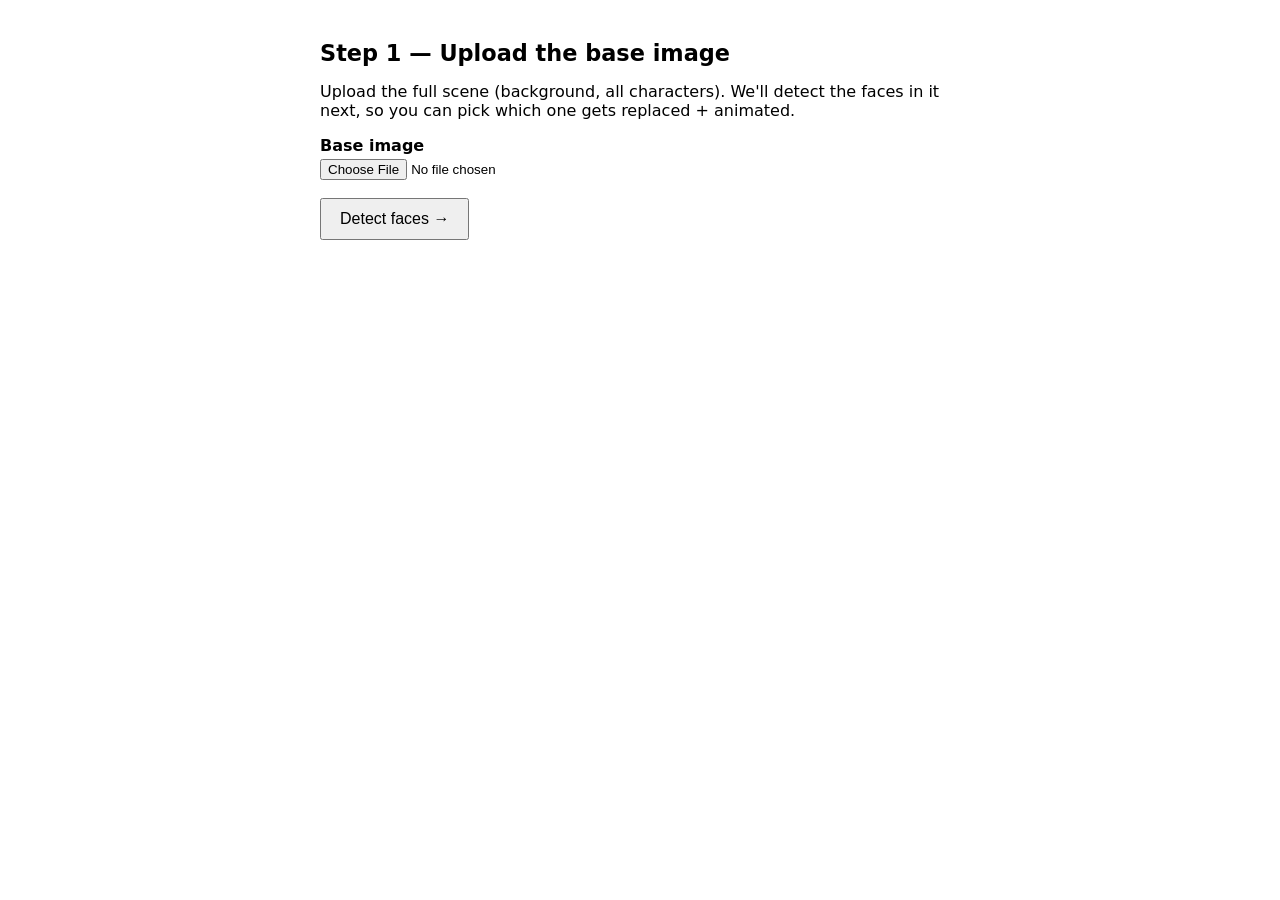
<file: templates/index.html>
<!doctype html>
<html>
<head>
  <meta charset="utf-8">
  <title>Talking Character Studio</title>
  <style>
    body { font-family: system-ui, sans-serif; max-width: 640px; margin: 40px auto; padding: 0 16px; }
    h1 { font-size: 1.4rem; }
    .field { margin-bottom: 18px; }
    label { display: block; font-weight: 600; margin-bottom: 4px; }
    .hint { color: #666; font-size: 0.9rem; margin-top: 2px; }
    button { padding: 10px 18px; font-size: 1rem; cursor: pointer; }
  </style>
</head>
<body>
  <h1>Step 1 — Upload the base image</h1>
  <p>Upload the full scene (background, all characters). We'll detect the faces in it
     next, so you can pick which one gets replaced + animated.</p>

  <form action="/detect" method="post" enctype="multipart/form-data">
    <div class="field">
      <label for="base_image">Base image</label>
      <input type="file" id="base_image" name="base_image" accept="image/*" required>
    </div>
    <button type="submit">Detect faces &rarr;</button>
  </form>
</body>
</html>
</file>
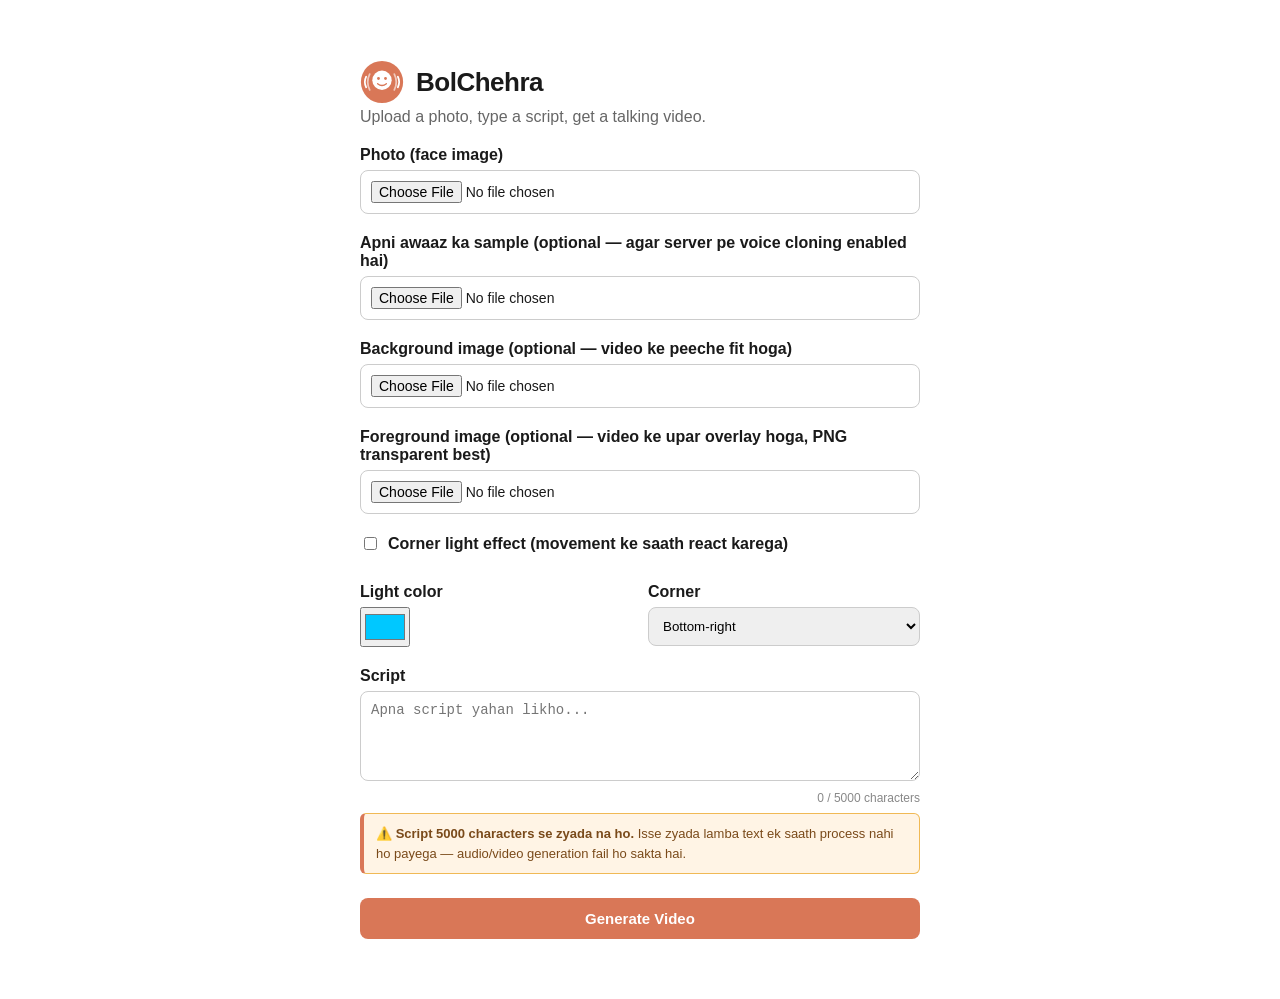
<file: projects/bolchehra/index.html>
<!DOCTYPE html>
<html lang="en">

<head>
  <meta charset="UTF-8">
  <title>BolChehra — Talking Face Generator</title>
  <style>
    body { font-family: -apple-system, Segoe UI, Roboto, sans-serif; max-width: 560px; margin: 60px auto; padding: 0 20px; color: #1a1a1a; }
    .brand { display: flex; align-items: center; gap: 12px; margin-bottom: 4px; }
    .brand svg { width: 44px; height: 44px; flex-shrink: 0; }
    .brand h1 { font-size: 26px; margin: 0; letter-spacing: -0.5px; }
    p.sub { color: #666; margin-top: 4px; margin-bottom: 0; }
    label { display: block; font-weight: 600; margin-top: 20px; margin-bottom: 6px; }
    input[type="file"], textarea { width: 100%; padding: 10px; border: 1px solid #ccc; border-radius: 8px; font-size: 14px; box-sizing: border-box; }
    textarea { min-height: 90px; resize: vertical; }
    button { margin-top: 24px; width: 100%; padding: 12px; background: #d97757; color: white; border: none; border-radius: 8px; font-size: 15px; font-weight: 600; cursor: pointer; }
    button:disabled { background: #ccc; cursor: not-allowed; }
    #status { margin-top: 16px; font-size: 14px; color: #555; }
    video { margin-top: 20px; width: 100%; border-radius: 8px; }
    .limit-notice { margin-top: 8px; padding: 10px 12px; background: #fff4e5; border: 1px solid #f0b955; border-left: 4px solid #d97757; border-radius: 6px; font-size: 13px; color: #7a4a1a; line-height: 1.5; }
    .char-counter { margin-top: 6px; font-size: 12px; color: #888; text-align: right; }
    .char-counter.over { color: #c0392b; font-weight: 600; }
  </style>
</head>

<body>
  <div class="brand">
    <svg viewBox="0 0 100 100" xmlns="http://www.w3.org/2000/svg">
      <circle cx="50" cy="50" r="48" fill="#d97757" />
      <circle cx="50" cy="46" r="22" fill="#fff" />
      <circle cx="42" cy="42" r="3.2" fill="#d97757" />
      <circle cx="58" cy="42" r="3.2" fill="#d97757" />
      <path d="M40 54 Q50 62 60 54" stroke="#d97757" stroke-width="3" fill="none" stroke-linecap="round" />
      <path d="M14 38 Q8 50 14 62" stroke="#fff" stroke-width="4" fill="none" stroke-linecap="round" />
      <path d="M22 32 Q13 50 22 68" stroke="#fff" stroke-width="4" fill="none" stroke-linecap="round" opacity="0.6" />
      <path d="M86 38 Q92 50 86 62" stroke="#fff" stroke-width="4" fill="none" stroke-linecap="round" />
      <path d="M78 32 Q87 50 78 68" stroke="#fff" stroke-width="4" fill="none" stroke-linecap="round" opacity="0.6" />
    </svg>
    <h1>BolChehra</h1>
  </div>
  <p class="sub">Upload a photo, type a script, get a talking video.</p>

  <form id="genForm">
    <label for="image">Photo (face image)</label>
    <input type="file" id="image" accept="image/*" required>

    <label for="voiceSample">Apni awaaz ka sample (optional — agar server pe voice cloning enabled hai)</label>
    <input type="file" id="voiceSample" accept="audio/*">

    <label for="backgroundImage">Background image (optional — video ke peeche fit hoga)</label>
    <input type="file" id="backgroundImage" accept="image/*">

    <label for="foregroundImage">Foreground image (optional — video ke upar overlay hoga, PNG transparent best)</label>
    <input type="file" id="foregroundImage" accept="image/*">

    <label style="display:flex;align-items:center;gap:8px;font-weight:600;margin-top:20px;">
      <input type="checkbox" id="enableLight" style="width:auto;">
      Corner light effect (movement ke saath react karega)
    </label>
    <div id="lightOptions" style="display:none;margin-top:10px;display:flex;gap:16px;">
      <div style="flex:1;">
        <label for="lightColor">Light color</label>
        <input type="color" id="lightColor" value="#00c8ff" style="height:40px;padding:2px;">
      </div>
      <div style="flex:1;">
        <label for="lightCorner">Corner</label>
        <select id="lightCorner" style="width:100%;padding:10px;border:1px solid #ccc;border-radius:8px;">
          <option value="top-left">Top-left</option>
          <option value="top-right">Top-right</option>
          <option value="bottom-left">Bottom-left</option>
          <option value="bottom-right" selected>Bottom-right</option>
        </select>
      </div>
    </div>

    <label for="script">Script</label>
    <textarea id="script" placeholder="Apna script yahan likho..." required></textarea>
    <div class="char-counter" id="charCounter">0 / 5000 characters</div>
    <div id="estimateNote" style="margin-top:4px;font-size:12px;color:#888;text-align:right;"></div>
    <div class="limit-notice">
      ⚠️ <strong>Script 5000 characters se zyada na ho.</strong> Isse zyada lamba text ek saath process nahi ho payega — audio/video generation fail ho sakta hai.
    </div>

    <button type="submit" id="submitBtn">Generate Video</button>
  </form>

  <div id="status"></div>
  <div id="timer" style="margin-top:6px;font-size:13px;color:#888;"></div>
  <div id="progressBarWrap" style="display:none;margin-top:10px;height:6px;background:#f0e5df;border-radius:4px;overflow:hidden;">
    <div id="progressBar" style="height:100%;width:30%;background:#d97757;animation:slide 1.4s ease-in-out infinite;"></div>
  </div>
  <style>
    @keyframes slide {
      0% { transform: translateX(-100%); }
      100% { transform: translateX(400%); }
    }
  </style>
  <video id="resultVideo" controls style="display:none;"></video>

  <script>
    // IMPORTANT: change this to your deployed Render backend URL after deploying,
    // e.g. "https://bolchehra-backend.onrender.com" (no trailing slash)
    const API_URL = "https://your-app.onrender.com";

    const form = document.getElementById("genForm");
    const statusEl = document.getElementById("status");
    const btn = document.getElementById("submitBtn");
    const videoEl = document.getElementById("resultVideo");
    const scriptEl = document.getElementById("script");
    const charCounterEl = document.getElementById("charCounter");
    const MAX_CHARS = 5000;

    function estimateMinutes(charCount) {
      // Rough heuristic based on observed processing times (CPU server):
      // ~3 min base overhead (image processing + model load) + ~5 min per 500 characters
      const est = 3 + (charCount / 500) * 5;
      return Math.max(2, Math.round(est));
    }

    scriptEl.addEventListener("input", () => {
      const len = scriptEl.value.length;
      charCounterEl.textContent = `${len} / ${MAX_CHARS} characters`;
      charCounterEl.classList.toggle("over", len > MAX_CHARS);

      const estimateEl = document.getElementById("estimateNote");
      if (len > 0 && len <= MAX_CHARS) {
        const est = estimateMinutes(len);
        estimateEl.textContent = `Estimated wait: ~${est} min`;
      } else {
        estimateEl.textContent = "";
      }
    });

    document.getElementById("enableLight").addEventListener("change", (e) => {
      document.getElementById("lightOptions").style.display = e.target.checked ? "flex" : "none";
    });

    form.addEventListener("submit", async (e) => {
      e.preventDefault();

      const imageFile = document.getElementById("image").files[0];
      const script = document.getElementById("script").value;

      if (!imageFile || !script) return;

      if (script.length > MAX_CHARS) {
        statusEl.textContent = `Script bahut lamba hai (${script.length} characters). Kripya ${MAX_CHARS} characters se kam karo.`;
        return;
      }

      const formData = new FormData();
      formData.append("image", imageFile);
      formData.append("script", script);

      const voiceFile = document.getElementById("voiceSample").files[0];
      if (voiceFile) formData.append("voice_sample", voiceFile);

      const bgFile = document.getElementById("backgroundImage").files[0];
      if (bgFile) formData.append("background_image", bgFile);

      const fgFile = document.getElementById("foregroundImage").files[0];
      if (fgFile) formData.append("foreground_image", fgFile);

      if (document.getElementById("enableLight").checked) {
        formData.append("light_color", document.getElementById("lightColor").value);
        formData.append("light_corner", document.getElementById("lightCorner").value);
      }

      btn.disabled = true;
      btn.textContent = "Generating... (this can take a few minutes)";
      statusEl.textContent = "Processing your video, please wait...";
      videoEl.style.display = "none";
      document.getElementById("progressBarWrap").style.display = "block";
      const estimatedMin = estimateMinutes(script.length);
      let elapsedSec = 0;
      const timerEl = document.getElementById("timer");
      timerEl.textContent = `Time elapsed: 0:00 (estimated ~${estimatedMin} min for this script)`;
      const timerInterval = setInterval(() => {
        elapsedSec++;
        const m = Math.floor(elapsedSec / 60);
        const s = (elapsedSec % 60).toString().padStart(2, "0");
        timerEl.textContent = `Time elapsed: ${m}:${s} (estimated ~${estimatedMin} min for this script)`;
      }, 1000);

      try {
        const res = await fetch(`${API_URL}/generate`, {
          method: "POST",
          body: formData,
        });

        if (!res.ok) {
          const err = await res.json().catch(() => ({}));
          throw new Error(err.error || "Something went wrong");
        }

        const blob = await res.blob();
        const videoUrl = URL.createObjectURL(blob);
        videoEl.src = videoUrl;
        videoEl.style.display = "block";
        statusEl.textContent = "Done!";
      } catch (err) {
        statusEl.textContent = "Error: " + err.message;
      } finally {
        clearInterval(timerInterval);
        document.getElementById("progressBarWrap").style.display = "none";
        btn.disabled = false;
        btn.textContent = "Generate Video";
      }
    });
  </script>
</body>

</html>
</file>
